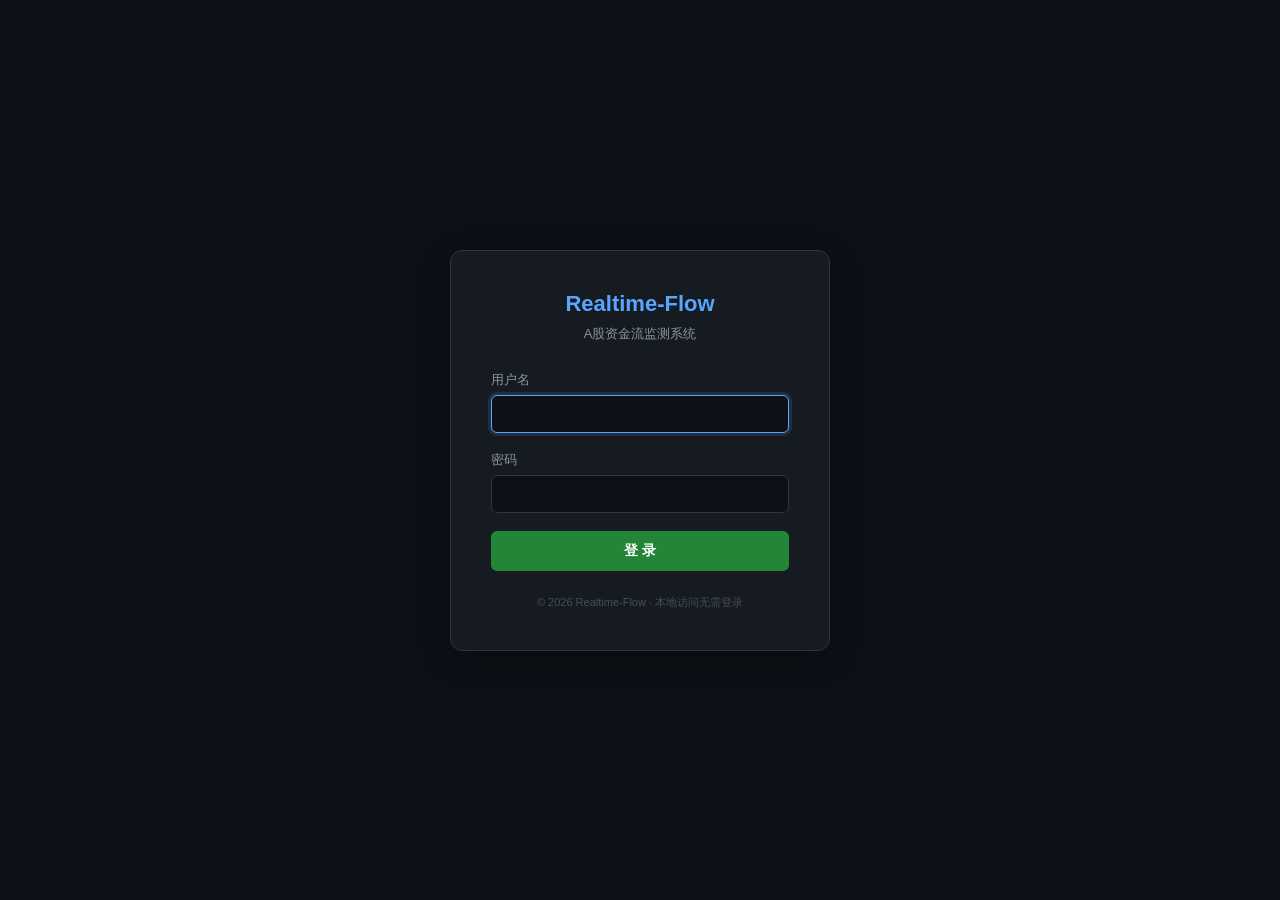
<file: templates/login.html>
<!DOCTYPE html>
<html lang="zh-CN">
<head>
    <meta charset="UTF-8">
    <meta name="viewport" content="width=device-width, initial-scale=1.0">
    <title>登录 · Realtime-Flow</title>
    <style>
        * { margin: 0; padding: 0; box-sizing: border-box; }
        body {
            font-family: -apple-system, BlinkMacSystemFont, "Segoe UI", Roboto, sans-serif;
            background: #0d1117;
            color: #c9d1d9;
            display: flex;
            align-items: center;
            justify-content: center;
            min-height: 100vh;
        }
        .login-card {
            background: #161b22;
            border: 1px solid #30363d;
            border-radius: 12px;
            padding: 40px;
            width: 100%;
            max-width: 380px;
            box-shadow: 0 8px 32px rgba(0,0,0,0.4);
        }
        .login-title {
            text-align: center;
            margin-bottom: 8px;
            font-size: 22px;
            font-weight: 600;
            color: #58a6ff;
        }
        .login-subtitle {
            text-align: center;
            margin-bottom: 28px;
            font-size: 13px;
            color: #8b949e;
        }
        .form-group { margin-bottom: 18px; }
        .form-label {
            display: block;
            margin-bottom: 6px;
            font-size: 13px;
            color: #8b949e;
        }
        .form-input {
            width: 100%;
            padding: 10px 14px;
            background: #0d1117;
            border: 1px solid #30363d;
            border-radius: 6px;
            color: #c9d1d9;
            font-size: 14px;
            transition: border-color 0.2s;
        }
        .form-input:focus {
            outline: none;
            border-color: #58a6ff;
            box-shadow: 0 0 0 3px rgba(88,166,255,0.15);
        }
        .btn-login {
            width: 100%;
            padding: 11px;
            background: #238636;
            border: none;
            border-radius: 6px;
            color: #fff;
            font-size: 14px;
            font-weight: 600;
            cursor: pointer;
            transition: background 0.2s;
        }
        .btn-login:hover { background: #2ea043; }
        .btn-login:active { background: #1a7f37; }
        .btn-login:disabled { background: #238636; opacity: 0.6; cursor: not-allowed; }
        .alert-error {
            background: rgba(248,81,73,0.1);
            border: 1px solid rgba(248,81,73,0.4);
            color: #f85149;
            padding: 10px 14px;
            border-radius: 6px;
            font-size: 13px;
            margin-bottom: 18px;
            display: none;
        }
        .login-footer {
            text-align: center;
            margin-top: 24px;
            font-size: 11px;
            color: #484f58;
        }
    </style>
</head>
<body>
    <div class="login-card">
        <div class="login-title">Realtime-Flow</div>
        <div class="login-subtitle">A股资金流监测系统</div>

        <div class="alert-error" id="error-msg"></div>

        <form id="login-form">
            <div class="form-group">
                <label class="form-label" for="username">用户名</label>
                <input type="text" id="username" class="form-input" autocomplete="username" required autofocus>
            </div>
            <div class="form-group">
                <label class="form-label" for="password">密码</label>
                <input type="password" id="password" class="form-input" autocomplete="current-password" required>
            </div>
            <button type="submit" class="btn-login" id="btn-login">登 录</button>
        </form>

        <div class="login-footer">© 2026 Realtime-Flow · 本地访问无需登录</div>
    </div>

    <script>
        document.getElementById('login-form').addEventListener('submit', async (e) => {
            e.preventDefault();
            const btn = document.getElementById('btn-login');
            const errEl = document.getElementById('error-msg');
            const username = document.getElementById('username').value;
            const password = document.getElementById('password').value;

            btn.disabled = true;
            btn.textContent = '登录中...';
            errEl.style.display = 'none';

            try {
                const resp = await fetch('/api/auth/login', {
                    method: 'POST',
                    headers: {'Content-Type': 'application/json'},
                    body: JSON.stringify({username, password}),
                });

                if (resp.ok) {
                    // 登录成功，跳转到首页
                    const params = new URLSearchParams(window.location.search);
                    const redirect = params.get('redirect') || '/';
                    window.location.href = redirect;
                } else {
                    const data = await resp.json();
                    errEl.textContent = data.detail || '登录失败';
                    errEl.style.display = 'block';
                    btn.disabled = false;
                    btn.textContent = '登 录';
                }
            } catch (err) {
                errEl.textContent = '网络错误: ' + err.message;
                errEl.style.display = 'block';
                btn.disabled = false;
                btn.textContent = '登 录';
            }
        });
    </script>
</body>
</html>
</file>
